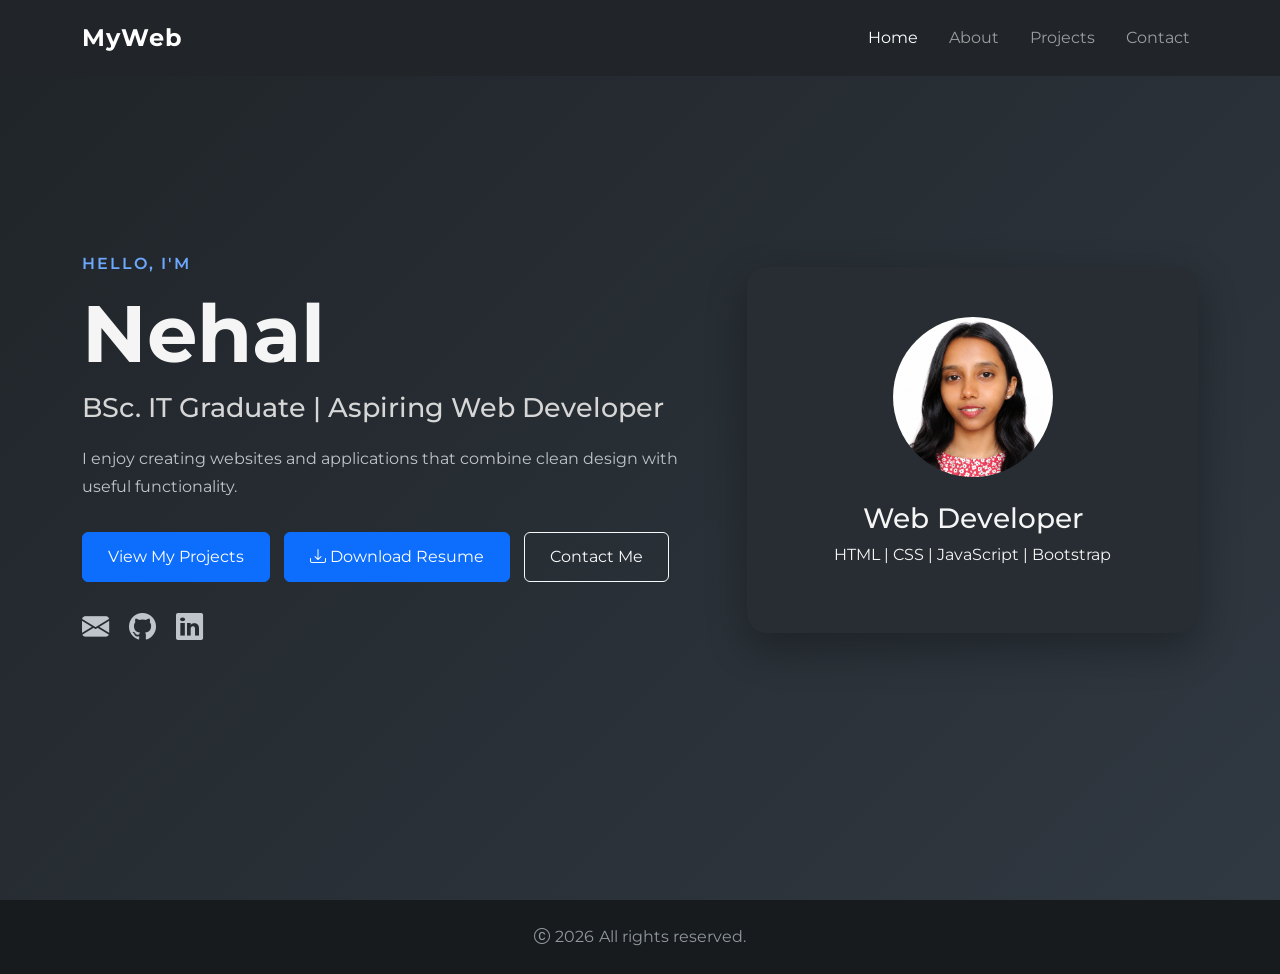
<file: index.html>
<!DOCTYPE html>
<html lang="en">

<head>
    <meta charset="UTF-8">
    <meta name="viewport" content="width=device-width, initial-scale=1.0">

    <title>Home | Nehal</title>

    <!-- Bootstrap CSS -->
    <link
        href="https://cdn.jsdelivr.net/npm/bootstrap@5.3.8/dist/css/bootstrap.min.css"
        rel="stylesheet"
        integrity="sha384-sRIl4kxILFvY47J16cr9ZwB07vP4J8+LH7qKQnuqkuIAvNWLzeN8tE5YBujZqJLB"
        crossorigin="anonymous"
    >

    <!-- Bootstrap Icons -->
    <link
        rel="stylesheet"
        href="https://cdn.jsdelivr.net/npm/bootstrap-icons@1.11.3/font/bootstrap-icons.css"
    >

    <!-- Google Font -->
    <link
        href="https://fonts.googleapis.com/css2?family=Montserrat:wght@400;500;600;700&display=swap"
        rel="stylesheet"
    >

    <!-- Material Symbols -->
    <link
        rel="stylesheet"
        href="https://fonts.googleapis.com/css2?family=Material+Symbols+Outlined:opsz,wght,FILL,GRAD@24,400,0,0&icon_names=copyright"
    >

    <!-- Custom CSS -->
    <link rel="stylesheet" href="styles.css">

</head>

<body>

    <!-- Navigation -->
    <nav class="navbar navbar-expand-lg navbar-dark bg-dark fixed-top">

        <div class="container">

            <a class="navbar-brand fw-bold" href="home.html">
                MyWeb
            </a>

            <button
                class="navbar-toggler"
                type="button"
                data-bs-toggle="collapse"
                data-bs-target="#navbarNav"
                aria-controls="navbarNav"
                aria-expanded="false"
                aria-label="Toggle navigation"
            >
                <span class="navbar-toggler-icon"></span>
            </button>

            <div class="collapse navbar-collapse" id="navbarNav">

                <ul class="navbar-nav ms-auto">

                    <li class="nav-item">
                        <a class="nav-link active" href="home.html">Home</a>
                    </li>

                    <li class="nav-item">
                        <a class="nav-link" href="about.html">About</a>
                    </li>

                    <li class="nav-item">
                        <a class="nav-link" href="projects.html">Projects</a>
                    </li>

                    <li class="nav-item">
                        <a class="nav-link" href="contact.html">Contact</a>
                    </li>

                </ul>

            </div>

        </div>

    </nav>


    <main>

        <!-- Hero Section -->
        <section class="hero-section">

            <div class="container">

                <div class="row align-items-center min-vh-100">

                    <div class="col-lg-7">

                        <p class="intro-text">
                            Hello, I'm
                        </p>

                        <h1>
                            Nehal
                        </h1>

                        <h2>
                            BSc. IT Graduate | Aspiring Web Developer
                        </h2>

                        <p class="hero-description">
                            I enjoy creating websites and applications that
                            combine clean design with useful functionality.
                        </p>

                        <div class="hero-buttons">

                            <a href="projects.html" class="btn btn-primary">
                                View My Projects
                            </a>

                            <a href="resume/Nehal_Resume.pdf"
                            class="btn btn-primary"
                            download>
                                <i class="bi bi-download"></i>
                                Download Resume
                            </a>

                            <a href="contact.html" class="btn btn-outline-light">
                                Contact Me
                            </a>

                        </div>

                        <div class = "social-links">

                            <!-- Email -->
                            <a
                                href="mailto:nehal.anbhavne26@gmail.com"
                                aria-label="Email"
                                title="Email"
                            >
                                <i class="bi bi-envelope-fill"></i>
                            </a>

                            <!-- GitHub -->
                            <a
                                href="https://github.com/nehal216"
                                target="_blank"
                                rel="noopener noreferrer"
                                aria-label="GitHub"
                                title="GitHub"
                            >
                                <i class="bi bi-github"></i>
                            </a>

                            <!-- LinkedIn -->
                            <a
                                href="https://www.linkedin.com/in/nehal-anbhavne"
                                target="_blank"
                                rel="noopener noreferrer"
                                aria-label="LinkedIn profile"
                                title="LinkedIn"
                            >
                                <i class="bi bi-linkedin"></i>
                            </a>

                        </div>

                    </div>


                    <div class="col-lg-5 text-center">

                        <div class="profile-card">
                            <div class="profile-circle">
                                <img src="images/photo.png" alt="Photo of Nehal">
                            </div>

                            <h3>
                                Web Developer
                            </h3>

                            <p>
                                HTML | CSS | JavaScript | Bootstrap
                            </p>

                        </div>

                    </div>

                </div>

            </div>

        </section>

    </main>


    <!-- Footer -->
    <footer class="site-footer">

        <p>

            <i class="bi bi-c-circle"></i>

            <span id="year"></span>

            All rights reserved.
        </p>

    </footer>


    <!-- Bootstrap JavaScript -->
    <script
        src="https://cdn.jsdelivr.net/npm/bootstrap@5.3.8/dist/js/bootstrap.bundle.min.js"
        integrity="sha384-FKyoEForCGlyvwx9Hj09JcYn3nv7wiPVlz7YYwJrWVcXK/BmnVDxM+D2scQbITxI"
        crossorigin="anonymous"
    ></script>

    <!-- Custom JavaScript -->
    <script src="script.js"></script>

</body>

</html>

<!-- "https://www.linkedin.com/in/nehal-anbhavne"
"https://github.com/nehal216"
"mailto:nehal.anbhavne26@gmail.com" -->
</file>
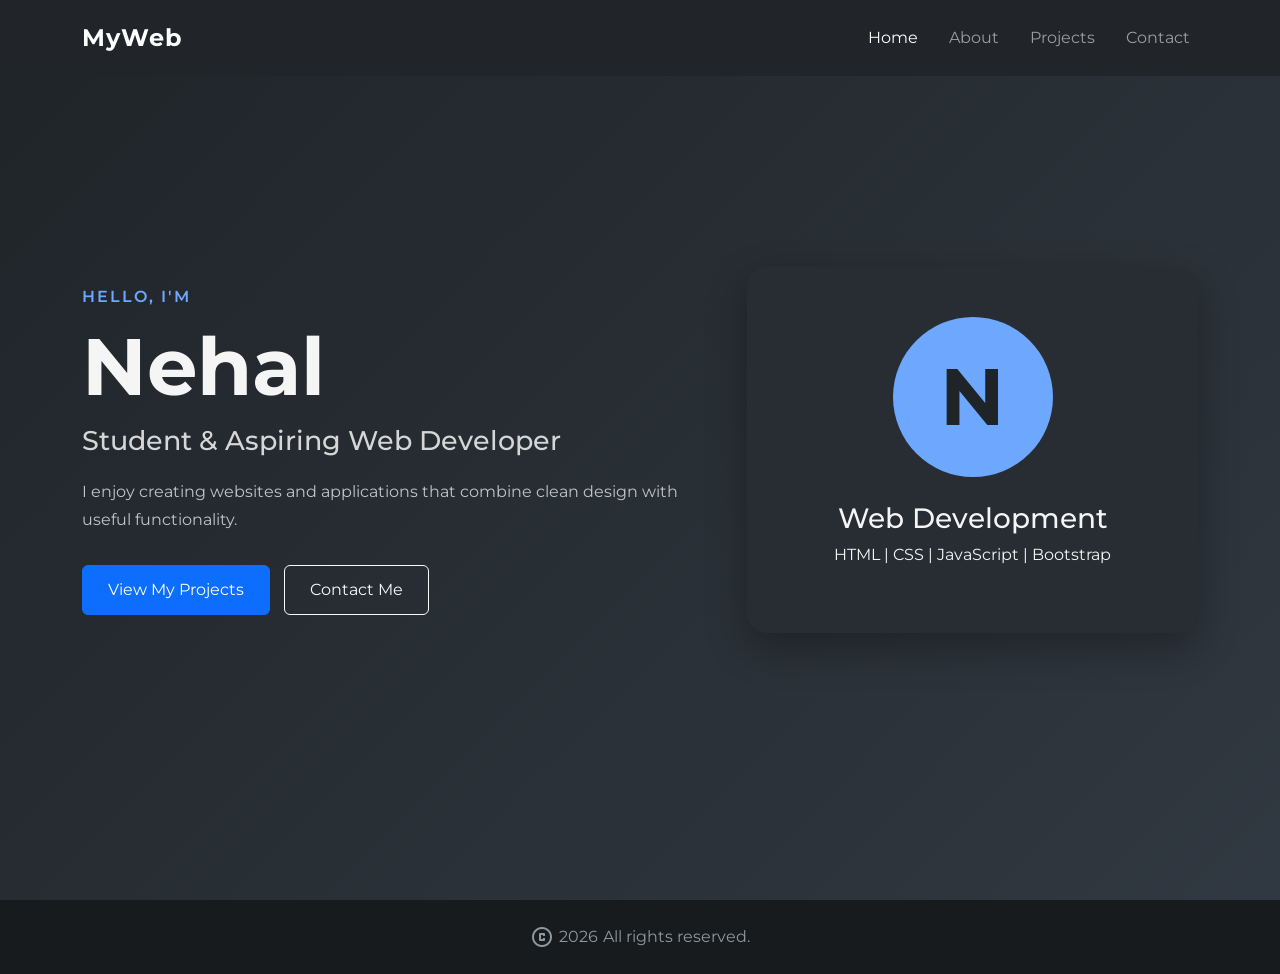
<file: home.html>
<!DOCTYPE html>
<html lang="en">

<head>
    <meta charset="UTF-8">
    <meta name="viewport" content="width=device-width, initial-scale=1.0">

    <title>Home | Nehal</title>

    <!-- Bootstrap CSS -->
    <link
        href="https://cdn.jsdelivr.net/npm/bootstrap@5.3.8/dist/css/bootstrap.min.css"
        rel="stylesheet"
        integrity="sha384-sRIl4kxILFvY47J16cr9ZwB07vP4J8+LH7qKQnuqkuIAvNWLzeN8tE5YBujZqJLB"
        crossorigin="anonymous"
    >

    <!-- Google Font -->
    <link
        href="https://fonts.googleapis.com/css2?family=Montserrat:wght@400;500;600;700&display=swap"
        rel="stylesheet"
    >

    <!-- Material Symbols -->
    <link
        rel="stylesheet"
        href="https://fonts.googleapis.com/css2?family=Material+Symbols+Outlined:opsz,wght,FILL,GRAD@24,400,0,0&icon_names=copyright"
    >

    <!-- Custom CSS -->
    <link rel="stylesheet" href="style.css">

</head>

<body>

    <!-- Navigation -->
    <nav class="navbar navbar-expand-lg navbar-dark bg-dark fixed-top">

        <div class="container">

            <a class="navbar-brand fw-bold" href="home.html">
                MyWeb
            </a>

            <button
                class="navbar-toggler"
                type="button"
                data-bs-toggle="collapse"
                data-bs-target="#navbarNav"
                aria-controls="navbarNav"
                aria-expanded="false"
                aria-label="Toggle navigation"
            >
                <span class="navbar-toggler-icon"></span>
            </button>

            <div class="collapse navbar-collapse" id="navbarNav">

                <ul class="navbar-nav ms-auto">

                    <li class="nav-item">
                        <a class="nav-link active" href="home.html">Home</a>
                    </li>

                    <li class="nav-item">
                        <a class="nav-link" href="about.html">About</a>
                    </li>

                    <li class="nav-item">
                        <a class="nav-link" href="projects.html">Projects</a>
                    </li>

                    <li class="nav-item">
                        <a class="nav-link" href="contact.html">Contact</a>
                    </li>

                </ul>

            </div>

        </div>

    </nav>


    <main>

        <!-- Hero Section -->
        <section class="hero-section">

            <div class="container">

                <div class="row align-items-center min-vh-100">

                    <div class="col-lg-7">

                        <p class="intro-text">
                            Hello, I'm
                        </p>

                        <h1>
                            Nehal
                        </h1>

                        <h2>
                            Student &amp; Aspiring Web Developer
                        </h2>

                        <p class="hero-description">
                            I enjoy creating websites and applications that
                            combine clean design with useful functionality.
                        </p>

                        <div class="hero-buttons">

                            <a
                                href="projects.html"
                                class="btn btn-primary"
                            >
                                View My Projects
                            </a>

                            <a
                                href="contact.html"
                                class="btn btn-outline-light"
                            >
                                Contact Me
                            </a>

                        </div>

                    </div>


                    <div class="col-lg-5 text-center">

                        <div class="profile-card">

                            <div class="profile-circle">
                                N
                            </div>

                            <h3>
                                Web Development
                            </h3>

                            <p>
                                HTML | CSS | JavaScript | Bootstrap
                            </p>

                        </div>

                    </div>

                </div>

            </div>

        </section>

    </main>


    <!-- Footer -->
    <footer class="site-footer">

        <p>
            <span class="material-symbols-outlined">
                copyright
            </span>

            <span id="year"></span>

            All rights reserved.
        </p>

    </footer>


    <!-- Bootstrap JavaScript -->
    <script
        src="https://cdn.jsdelivr.net/npm/bootstrap@5.3.8/dist/js/bootstrap.bundle.min.js"
        integrity="sha384-FKyoEForCGlyvwx9Hj09JcYn3nv7wiPVlz7YYwJrWVcXK/BmnVDxM+D2scQbITxI"
        crossorigin="anonymous"
    ></script>

    <!-- Custom JavaScript -->
    <script src="script.js"></script>

</body>

</html>
</file>
<file: styles.css>
/* ==============================
   General
   ============================== */

body {
    font-family: 'Montserrat', sans-serif;
    background-color: #1f2428;
    color: #f5f5f5;
    margin: 0;
}


/* ==============================
   Navigation
   ============================== */

.navbar {
    padding: 15px 0;
}

.navbar-brand {
    font-size: 1.5rem;
    letter-spacing: 1px;
}

.nav-link {
    margin-left: 15px;
    transition: 0.3s;
}

.nav-link:hover {
    color: #6ea8fe !important;
}


/* ==============================
   Hero Section
   ============================== */

.hero-section {
    min-height: 100vh;
    display: flex;
    align-items: center;
    background: linear-gradient(
        135deg,
        #1f2428,
        #303841
    );
}

.intro-text {
    color: #6ea8fe;
    font-weight: 600;
    text-transform: uppercase;
    letter-spacing: 2px;
    margin-bottom: 10px;
}

.hero-section h1 {
    font-size: 5rem;
    font-weight: 700;
    margin-bottom: 10px;
}

.hero-section h2 {
    font-size: 1.7rem;
    font-weight: 500;
    color: #d6d6d6;
    margin-bottom: 20px;
}

.hero-description {
    max-width: 600px;
    color: #bfc5ca;
    line-height: 1.8;
}

.hero-buttons {
    margin-top: 30px;
}

.hero-buttons .btn {
    margin-right: 10px;
    padding: 12px 25px;
}

/* ==============================
   Social Links
   ============================== */

.social-links {
    display: flex;
    align-items: center;
    gap: 20px;
    margin-top: 25px;
}

.social-links a {
    color: #bfc5ca;
    font-size: 1.7rem;
    text-decoration: none;
    transition: 0.3s;
}

.social-links a:hover {
    color: #6ea8fe;
    transform: translateY(-3px);
}


/* ==============================
   Profile Card
   ============================== */

.profile-card {
    background-color: #272d32;
    padding: 50px 30px;
    border-radius: 20px;
    box-shadow: 0 15px 40px rgba(0, 0, 0, 0.3);
}

.profile-circle {
    width: 160px;
    height: 160px;
    border-radius: 50%;
    overflow: hidden;

    margin: 0 auto 25px;

    background-color: #6ea8fe;
}

.profile-circle img {
    width: 100%;
    height: 100%;
    object-fit: cover;
    display: block;
}


/* ==============================
   General Pages
   ============================== */

.page-section {
    padding: 130px 0 80px;
    min-height: 100vh;
}

.section-heading {
    margin-bottom: 60px;
}

.section-heading h1,
.section-heading h2 {
    font-weight: 700;
}

.section-heading > p:last-child {
    color: #bfc5ca;
    max-width: 700px;
    margin: 15px auto 0;
    line-height: 1.7;
}


/* ==============================
   About
   ============================== */

.about-box {
    background-color: #272d32;
    padding: 35px;
    border-radius: 15px;
    border-left: 4px solid #6ea8fe;
}

.about-box h3 {
    margin-bottom: 20px;
}

.about-box li {
    margin-bottom: 12px;
    color: #c8cdd1;
}

.education-section {
    padding: 80px 0;
    background-color: #272d32;
}

.education-timeline {
    max-width: 900px;
    margin: 50px auto 0;
}

.education-card {
    display: flex;
    gap: 25px;
    padding: 30px;
    margin-bottom: 25px;
    background-color: #1f2428;
    border-radius: 15px;
    transition:
        transform 0.3s,
        box-shadow 0.3s;
}

.education-card:hover {
    transform: translateY(-5px);
    box-shadow: 0 10px 25px rgba(0, 0, 0, 0.25);
}

.education-icon {
    min-width: 60px;
    height: 60px;
    display: flex;
    align-items: center;
    justify-content: center;
    background-color: #6ea8fe;
    color: #1f2428;
    border-radius: 50%;
    font-size: 1.5rem;
}

.education-content {
    flex: 1;
}

.education-year {
    color: #6ea8fe;
    font-size: 0.9rem;
    font-weight: 600;
}

.education-content h3 {
    color: #f5f5f5;
    font-size: 1.4rem;
    margin: 8px 0;
}

.education-content h4 {
    color: #bfc5ca;
    font-size: 1rem;
    font-weight: 500;
    margin-bottom: 12px;
}


/* ==============================
   Skills
   ============================== */

.skills-section {
    padding: 80px 0;
    background-color: #272d32;
}

/* ==============================
   Skills
   ============================== */

.skills-section {
    padding: 80px 0;
    background-color: #272d32;
}


/* Individual Category Card */

.skill-category-card {
    height: 100%;
    padding: 35px 30px;

    background-color: #1f2428;

    border-radius: 15px;

    transition:
        transform 0.3s,
        box-shadow 0.3s;
}


/* Card Hover */

.skill-category-card:hover {
    transform: translateY(-8px);

    box-shadow:
        0 10px 25px rgba(0, 0, 0, 0.25);
}


/* Category Title */

.skill-category-card h3 {
    color: #6ea8fe;

    font-size: 1.6rem;
    font-weight: 600;

    margin-bottom: 15px;
}


/* Description */

.skill-category-description {
    color: #bfc5ca;

    line-height: 1.7;

    min-height: 58px;

    margin-bottom: 35px;
}


/* Icons Container */

.skill-icons {
    display: flex;
    align-items: flex-start;
    justify-content: space-between;
    width: 100%;
    margin-top: auto;
}


/* Individual Skill */

.skill-item {
    display: flex;

    flex-direction: column;

    align-items: center;

    justify-content: flex-start;

    text-align: center;

    min-width: 55px;
}


/* Technology Logo */

.skill-item i {
    font-size: 3rem;

    line-height: 1;

    margin-bottom: 12px;
}


/* Skill Name */

.skill-item span {
    color: #f5f5f5;

    font-size: 0.85rem;

    font-weight: 500;

    white-space: nowrap;
}

/* ==============================
   Projects
   ============================== */

.project-card {
    height: 100%;
    display: flex;
    flex-direction: column;

    padding: 40px;

    background-color: #272d32;
    border: 1px solid #3a4147;
    border-radius: 15px;

    transition:
        transform 0.3s,
        border-color 0.3s;
}

.project-card:hover {
    transform: translateY(-8px);
    border-color: #6ea8fe;
}

.project-card h2 {
    font-size: 1.4rem;
    margin: 15px 0;
}

.project-card p {
    color: #bfc5ca;
    line-height: 1.7;
}

.project-number {
    font-size: 1.2rem;
    color: #6ea8fe;
    font-weight: 700;
}

.project-tags {
    margin-top: 25px;
}

.project-tags span {
    display: inline-block;
    background-color: #343b42;
    padding: 6px 10px;
    margin: 3px;
    border-radius: 5px;
    font-size: 0.8rem;
}

.project-card-footer {
    margin-top: auto;
    width: 100%;

    display: flex;
    justify-content: flex-end;

    padding-top: 25px;
}

.learn-more {
    display: inline-flex;
    align-items: center;
    gap: 8px;
    color: #6ea8fe;
    text-decoration: none;
    font-weight: 600;
    transition: 0.3s;
}

.learn-more i {
    transition: transform 0.3s;
}

.learn-more:hover {
    color: #8bb9ff;
}

.learn-more:hover i {
    transform: translateX(5px);
}

/* ==============================
   Contact
   ============================== */

.contact-form {
    background-color: #272d32;
    padding: 40px;
    border-radius: 15px;
}

.form-label {
    font-weight: 600;
}

.form-control {
    background-color: #1f2428;
    border: 1px solid #454d55;
    color: white;
    padding: 12px;
}

.form-control::placeholder {
    color: #8f989f;
}

.form-control:focus {
    background-color: #1f2428;
    color: white;
    border-color: #6ea8fe;
    box-shadow: none;
}


/* ==============================
   Footer
   ============================== */

.site-footer {
    display: flex;
    justify-content: center;
    align-items: center;

    background-color: #171b1e;

    padding: 25px;

    color: #8f989f;
}

.site-footer p {
    margin: 0;

    display: flex;
    align-items: center;

    gap: 5px;
}

.site-footer .material-symbols-outlined {
    font-size: 24px;
    line-height: 1;
}


/* ==============================
   Responsive Design
   ============================== */

@media (max-width: 767px) {

    .navbar {
        padding: 12px 0;
    }

    .nav-link {
        margin-left: 0;
    }

    .hero-section {
        padding: 100px 0 60px;
    }

    .hero-section h1 {
        font-size: 3.5rem;
    }

    .hero-section h2 {
        font-size: 1.3rem;
    }

    .hero-description {
        font-size: 0.95rem;
    }

    .hero-buttons {
        margin-top: 25px;
    }

    .hero-buttons .btn {
        margin-right: 5px;
        margin-bottom: 10px;
        padding: 10px 18px;
    }

    .profile-card {
        margin-top: 40px;
        padding: 40px 20px;
    }

    .profile-circle {
        width: 130px;
        height: 130px;
        font-size: 4rem;
    }

    .page-section {
        padding: 110px 0 60px;
    }

    .section-heading {
        margin-bottom: 40px;
    }

    .contact-form {
        padding: 25px;
    }

}


/* ==============================
   Extra Small Screens
   ============================== */

@media (max-width: 480px) {

    .hero-section h1 {
        font-size: 3rem;
    }

    .hero-section h2 {
        font-size: 1.15rem;
    }

    .hero-buttons .btn {
        display: block;
        width: 100%;
        margin-right: 0;
    }

}

@media (max-width: 576px) {

    .education-card {
        padding: 25px;
        gap: 18px;
    }

    .education-icon {
        min-width: 50px;
        width: 50px;
        height: 50px;
        font-size: 1.2rem;
    }

    .education-content h3 {
        font-size: 1.2rem;
    }

}

/* ========================================
   Project Detail Page
======================================== */

.project-detail-section {
    padding: 120px 0 80px;
    background-color: #272d32;
    min-height: 100vh;
}

.project-detail-header {
    max-width: 800px;
    margin: 0 auto;
}

.project-detail-header h1 {
    color: #f5f5f5;
    font-size: 3rem;
    font-weight: 700;
    margin-bottom: 20px;
}

.project-tagline {
    color: #bfc5ca;
    font-size: 1.1rem;
    line-height: 1.7;
    max-width: 700px;
    margin: 0 auto 25px;
}

.project-status {
    display: inline-flex;
    align-items: center;
    gap: 8px;
    padding: 8px 16px;
    border-radius: 30px;
    background-color: #3a3030;
    color: #ffc107;
    font-size: 0.9rem;
    font-weight: 600;
}

.project-github {
    margin-top: 30px;
}

.project-github .btn {
    padding: 10px 22px;
}


/* ========================================
   Project Information
======================================== */

.project-info-section {
    max-width: 900px;
    margin: 70px auto 0;
}

.project-info-section h2 {
    color: #6ea8fe;
    font-size: 1.8rem;
    font-weight: 600;
    margin-bottom: 20px;
}

.project-info-section > p {
    color: #bfc5ca;
    line-height: 1.8;
    font-size: 1rem;
}


/* ========================================
   Technologies
======================================== */

.technology-list {
    display: flex;
    flex-wrap: wrap;
    gap: 15px;
}

.technology-badge {
    display: inline-flex;
    align-items: center;
    gap: 10px;
    padding: 12px 20px;
    background-color: #1f2428;
    border: 1px solid #3a4147;
    border-radius: 10px;
    color: #f5f5f5;
    font-size: 0.95rem;
    font-weight: 500;
}

.technology-badge i {
    font-size: 1.5rem;
}


/* ========================================
   Feature Cards
======================================== */

.feature-card {
    height: 100%;
    padding: 28px;
    background-color: #1f2428;
    border-radius: 15px;
    transition:
        transform 0.3s,
        box-shadow 0.3s;
}

.feature-card:hover {
    transform: translateY(-5px);
    box-shadow: 0 10px 25px rgba(0, 0, 0, 0.25);
}

.feature-heading {
    display: flex;
    align-items: center;
    gap: 12px;
    margin-bottom: 12px;
}

.feature-heading i {
    color: #6ea8fe;
    font-size: 2rem;
}

.feature-heading h3 {
    color: #f5f5f5;
    font-size: 1.2rem;
    font-weight: 600;
    margin: 0;
}

.feature-card p {
    color: #bfc5ca;
    line-height: 1.6;
    margin-bottom: 0;
}


/* ========================================
   Project Screenshots
======================================== */

.project-screenshots {
    align-items: flex-start;
}

.screenshot-card {
    padding: 15px;
    background-color: #1f2428;
    border-radius: 15px;
    text-align: center;
}

.screenshot-card img {
    display: block;
    width: 100%;
    max-height: 700px;
    object-fit: contain;
    border-radius: 10px;
}

.screenshot-card p {
    color: #bfc5ca;
    margin: 15px 0 5px;
    font-size: 0.95rem;
    font-weight: 500;
}


/* ========================================
   Back Button
======================================== */

.project-back-button {
    margin-top: 60px;
}

.project-back-button .btn {
    padding: 10px 22px;
}


/* ========================================
   Mobile
======================================== */

@media (max-width: 768px) {

    .project-detail-section {
        padding: 100px 0 60px;
    }

    .project-detail-header h1 {
        font-size: 2.3rem;
    }

    .project-tagline {
        font-size: 1rem;
    }

    .project-info-section {
        margin-top: 50px;
    }

    .project-info-section h2 {
        font-size: 1.5rem;
    }

    .feature-card {
        padding: 24px;
    }

}

@media (max-width: 576px) {

    .project-detail-header h1 {
        font-size: 2rem;
    }

    .technology-list {
        gap: 10px;
    }

    .technology-badge {
        padding: 10px 15px;
    }

}
</file>
<file: style.css>
/* ==============================
   General
   ============================== */

body {
    font-family: 'Montserrat', sans-serif;
    background-color: #1f2428;
    color: #f5f5f5;
    margin: 0;
}


/* ==============================
   Navigation
   ============================== */

.navbar {
    padding: 15px 0;
}

.navbar-brand {
    font-size: 1.5rem;
    letter-spacing: 1px;
}

.nav-link {
    margin-left: 15px;
    transition: 0.3s;
}

.nav-link:hover {
    color: #6ea8fe !important;
}


/* ==============================
   Hero Section
   ============================== */

.hero-section {
    min-height: 100vh;
    display: flex;
    align-items: center;
    background: linear-gradient(
        135deg,
        #1f2428,
        #303841
    );
}

.intro-text {
    color: #6ea8fe;
    font-weight: 600;
    text-transform: uppercase;
    letter-spacing: 2px;
    margin-bottom: 10px;
}

.hero-section h1 {
    font-size: 5rem;
    font-weight: 700;
    margin-bottom: 10px;
}

.hero-section h2 {
    font-size: 1.7rem;
    font-weight: 500;
    color: #d6d6d6;
    margin-bottom: 20px;
}

.hero-description {
    max-width: 600px;
    color: #bfc5ca;
    line-height: 1.8;
}

.hero-buttons {
    margin-top: 30px;
}

.hero-buttons .btn {
    margin-right: 10px;
    padding: 12px 25px;
}


/* ==============================
   Profile Card
   ============================== */

.profile-card {
    background-color: #272d32;
    padding: 50px 30px;
    border-radius: 20px;
    box-shadow: 0 15px 40px rgba(0, 0, 0, 0.3);
}

.profile-circle {
    width: 160px;
    height: 160px;
    border-radius: 50%;
    background-color: #6ea8fe;
    color: #1f2428;
    font-size: 5rem;
    font-weight: 700;

    display: flex;
    align-items: center;
    justify-content: center;

    margin: 0 auto 25px;
}


/* ==============================
   General Pages
   ============================== */

.page-section {
    padding: 130px 0 80px;
    min-height: 100vh;
}

.section-heading {
    margin-bottom: 60px;
}

.section-heading h1,
.section-heading h2 {
    font-weight: 700;
}

.section-heading > p:last-child {
    color: #bfc5ca;
    max-width: 700px;
    margin: 15px auto 0;
    line-height: 1.7;
}


/* ==============================
   About
   ============================== */

.about-box {
    background-color: #272d32;
    padding: 35px;
    border-radius: 15px;
    border-left: 4px solid #6ea8fe;
}

.about-box h3 {
    margin-bottom: 20px;
}

.about-box li {
    margin-bottom: 12px;
    color: #c8cdd1;
}


/* ==============================
   Skills
   ============================== */

.skills-section {
    padding: 80px 0;
    background-color: #272d32;
}

.skill-card {
    height: 100%;
    padding: 30px;
    background-color: #1f2428;
    border-radius: 15px;
    transition:
        transform 0.3s,
        box-shadow 0.3s;
}

.skill-card:hover {
    transform: translateY(-8px);
    box-shadow: 0 10px 25px rgba(0, 0, 0, 0.25);
}

.skill-card h3 {
    color: #6ea8fe;
    margin-bottom: 15px;
}


/* ==============================
   Projects
   ============================== */

.project-card {
    height: 100%;
    padding: 30px;
    background-color: #272d32;
    border-radius: 15px;
    border: 1px solid #3c444b;

    transition:
        transform 0.3s,
        border-color 0.3s;
}

.project-card:hover {
    transform: translateY(-8px);
    border-color: #6ea8fe;
}

.project-card h2 {
    font-size: 1.4rem;
    margin: 15px 0;
}

.project-card p {
    color: #bfc5ca;
    line-height: 1.7;
}

.project-number {
    font-size: 1.2rem;
    color: #6ea8fe;
    font-weight: 700;
}

.project-tags {
    margin-top: 25px;
}

.project-tags span {
    display: inline-block;
    background-color: #343b42;
    padding: 6px 10px;
    margin: 3px;
    border-radius: 5px;
    font-size: 0.8rem;
}


/* ==============================
   Contact
   ============================== */

.contact-form {
    background-color: #272d32;
    padding: 40px;
    border-radius: 15px;
}

.form-label {
    font-weight: 600;
}

.form-control {
    background-color: #1f2428;
    border: 1px solid #454d55;
    color: white;
    padding: 12px;
}

.form-control::placeholder {
    color: #8f989f;
}

.form-control:focus {
    background-color: #1f2428;
    color: white;
    border-color: #6ea8fe;
    box-shadow: none;
}


/* ==============================
   Footer
   ============================== */

.site-footer {
    display: flex;
    justify-content: center;
    align-items: center;

    background-color: #171b1e;

    padding: 25px;

    color: #8f989f;
}

.site-footer p {
    margin: 0;

    display: flex;
    align-items: center;

    gap: 5px;
}

.site-footer .material-symbols-outlined {
    font-size: 24px;
    line-height: 1;
}


/* ==============================
   Responsive Design
   ============================== */

@media (max-width: 767px) {

    .navbar {
        padding: 12px 0;
    }

    .nav-link {
        margin-left: 0;
    }

    .hero-section {
        padding: 100px 0 60px;
    }

    .hero-section h1 {
        font-size: 3.5rem;
    }

    .hero-section h2 {
        font-size: 1.3rem;
    }

    .hero-description {
        font-size: 0.95rem;
    }

    .hero-buttons {
        margin-top: 25px;
    }

    .hero-buttons .btn {
        margin-right: 5px;
        margin-bottom: 10px;
        padding: 10px 18px;
    }

    .profile-card {
        margin-top: 40px;
        padding: 40px 20px;
    }

    .profile-circle {
        width: 130px;
        height: 130px;
        font-size: 4rem;
    }

    .page-section {
        padding: 110px 0 60px;
    }

    .section-heading {
        margin-bottom: 40px;
    }

    .contact-form {
        padding: 25px;
    }

}


/* ==============================
   Extra Small Screens
   ============================== */

@media (max-width: 480px) {

    .hero-section h1 {
        font-size: 3rem;
    }

    .hero-section h2 {
        font-size: 1.15rem;
    }

    .hero-buttons .btn {
        display: block;
        width: 100%;
        margin-right: 0;
    }

}
</file>
